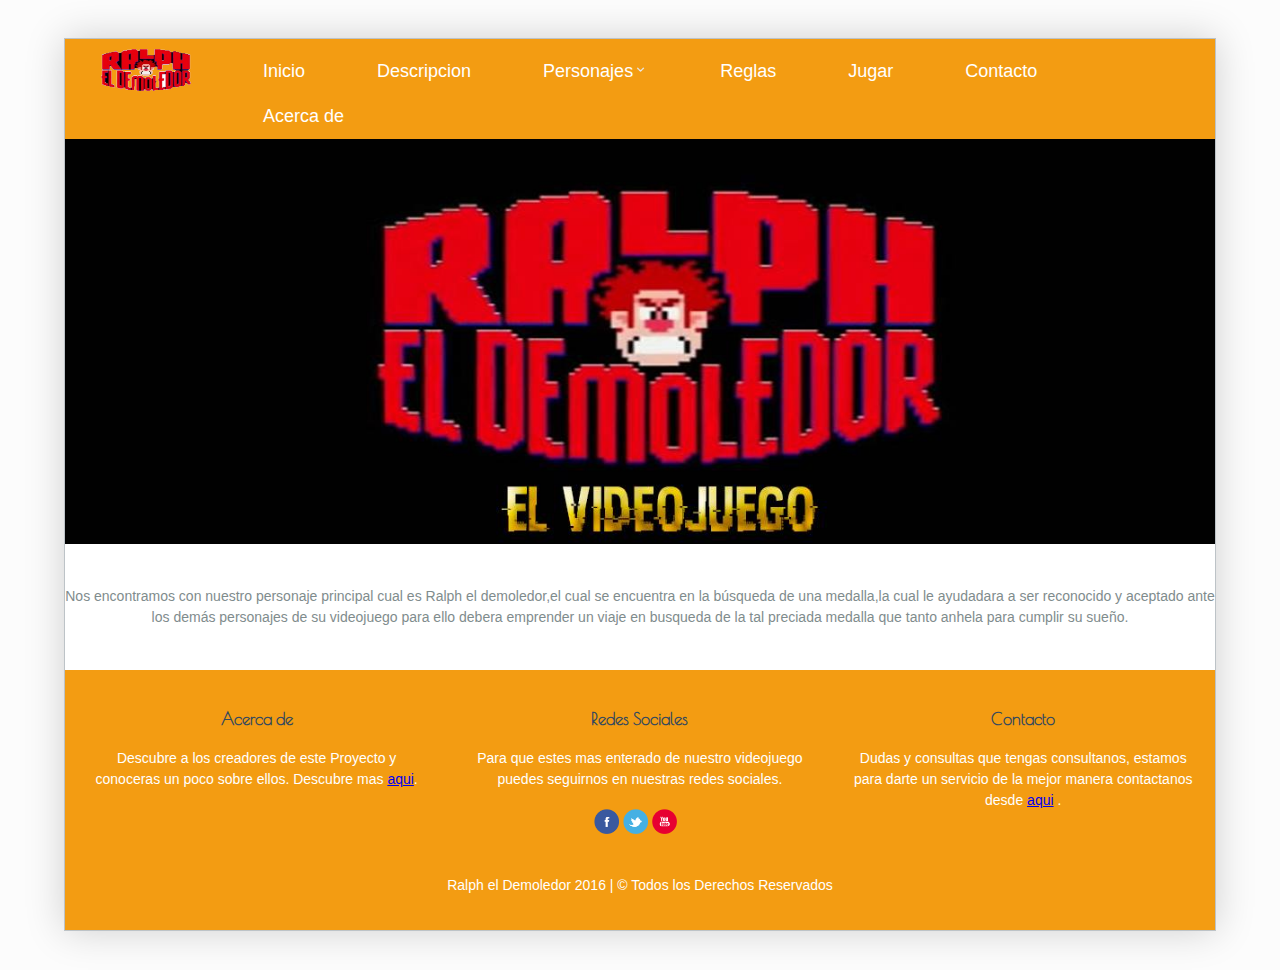
<file: index.html>
<!DOCTYPE html>
<html lang="en">
<head>
	<meta charset="UTF-8">
	<title>Proyecto</title>
  <!--Mandamos a llamar a la hora de estilo css que contendra los diseños para nuestra pagina-->
	<link rel="stylesheet" href="css/estilo1.css">
</head>
<body>
	<div id="contenedor">

		<header>
    <!--Aqui declaramos las opciones que va a contener nuestra pagina mediante un menu-->
      <nav>
        <ul>
        <li><a href="index.html"><img src="img/Ralph.png" title="logo" width="90px" height="42px" /></a></li>
          <li class="activo"><a href="index.html">Inicio</a></li>
          <li><a href="Descripcion.html">Descripcion</a></li>
          <!--mostramos un menu desplegable mostrando los personajes divididos en aliados y enemigos-->
          <li><a href="#">Personajes<img src="img/icon/expandmore.png" width="15"></a>
            <ul>
              <li><a href="aliados.html">Aliados</a></li>
              <li><a href="villanos.html">Enemigos</a></li>
            </ul>
          </li>
          <li><a href="reglas.html">Reglas</a></li>
          <li><a href="jugar.html">Jugar</a></li>
          <li><a href="contacto.html">Contacto</a></li>
          <li><a href="acercade.html">Acerca de</a></li>
          
        </ul>
      </nav>
  </header>
  <!--Aqui tendremos la estructura para el slider de 4 imagenes en nuestra pagina-->
  <div id="contenedor2">
  <section class="contenedor-slider">
      <figure>
        <img src="img/slider/demoledor1.jpg" class="imguno" >
        <img src="img/slider/demoledor2.jpg" class="imguno" >
        <img src="img/slider/demoledor3.jpg" class="imguno" >
        <img src="img/slider/demoledor4.jpg" class="imguno" >
      </figure>
  </section>
  </div>

  
  <!--En este contenedor tendremos una breve descripcion de nustro juego-->
  <section class="contenedorcitos">
    <!--la funcion "br" sirve para colocar un salto de linea en nuestro proyecto-->
    <br>
    <br>
  <div class="contenedorcitos">
      <p>Nos encontramos con nuestro  personaje principal cual es  Ralph el demoledor,el cual  se encuentra en la búsqueda de una medalla,la cual le ayudadara a ser reconocido y aceptado ante los demás personajes de su videojuego para ello debera emprender un viaje en busqueda de la tal preciada medalla que tanto anhela para cumplir su sueño.</p><br><br>

      <p></p>
    </div>
  </section>
<!--Indicamos el cierre del cuerpo de nuestra estructura-->
</body>
<!--indicamos el footer de nuestra pagina (informacion de nuestras redes sociales, formas de contacto, y los creadores de este proyecto-->
<footer>
    <section id="sec-pie">
      <!--Colocamos el primer acticulo de la pagina que contentra un link para intregar a la pagina: Acerda de-->
      <article class="contenido-pie">
        <h3>Acerca de</h3>
        <p>Descubre a los creadores de este Proyecto y conoceras un poco sobre ellos. Descubre mas <a href="acercade.html">aqui</a>.</p>
      </article>
      <!--Colocaremos uns egundo articulo mostrando nuestras redes sociales-->
      <article class="contenido-pie">
        <h3>Redes Sociales</h3>
        <p>Para que estes mas enterado de nuestro videojuego puedes seguirnos en nuestras redes sociales.</p>
        <div class="images">
          <img src="img/social/facebook.png" title="Facebook" alt="Facebook" class="social-img">
          <img src="img/social/twitter.png" title="Twitter" alt="Twitter"class="social-img">
          <img src="img/social/you_tube.png" title="Youtube" alt="Youtube" class="social-img">
        </div>  
      </article>
      <!--Colocaremos un ultimo articulo mostrando nuestro enlace a la pagina "contactos" donde se podran comunicar con nosotros-->
      <article class="contenido-pie">
        <h3>Contacto</h3>
        <p>Dudas y consultas que tengas consultanos, estamos para darte un servicio de la mejor manera contactanos desde <a href="contacto.html">aqui</a> .</p>
      </article>
    </section>
    <p>Ralph el Demoledor 2016 | © Todos los Derechos Reservados</p>
  </footer>
  </div>
</html>
</file>
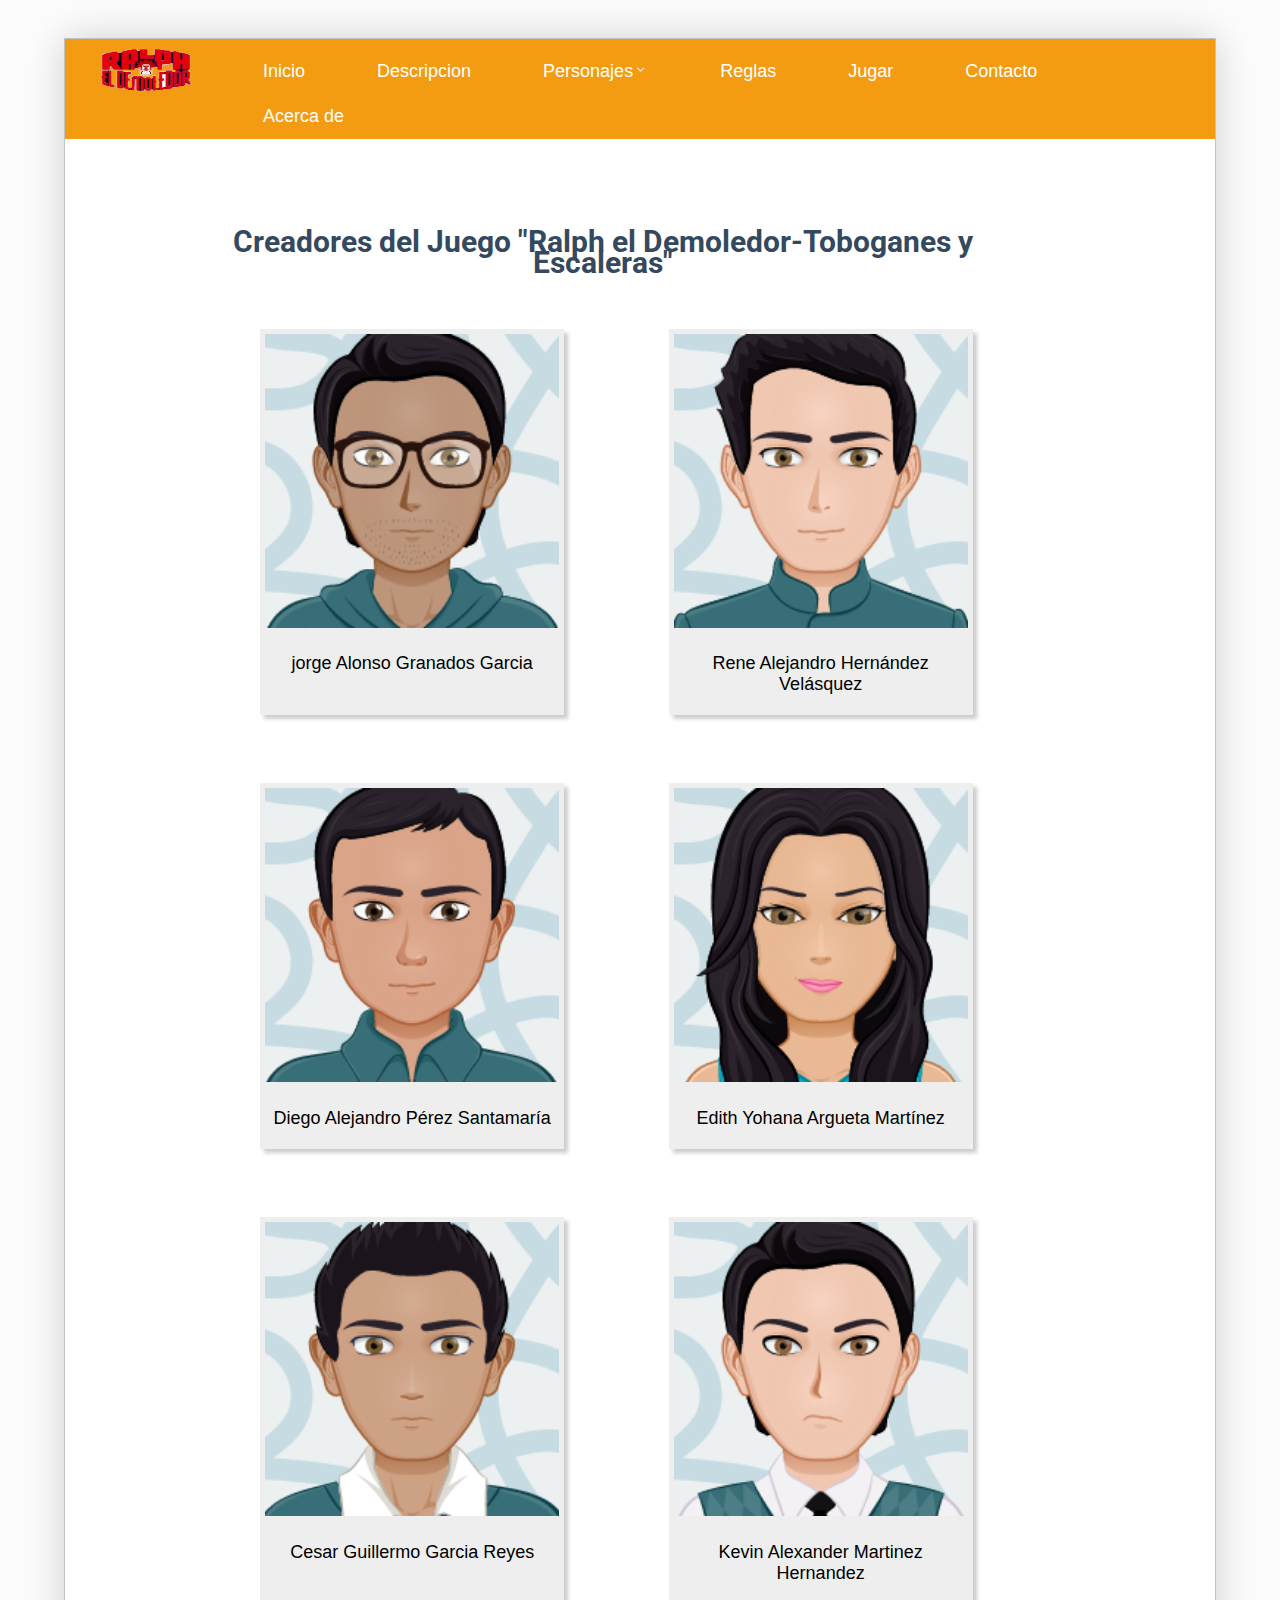
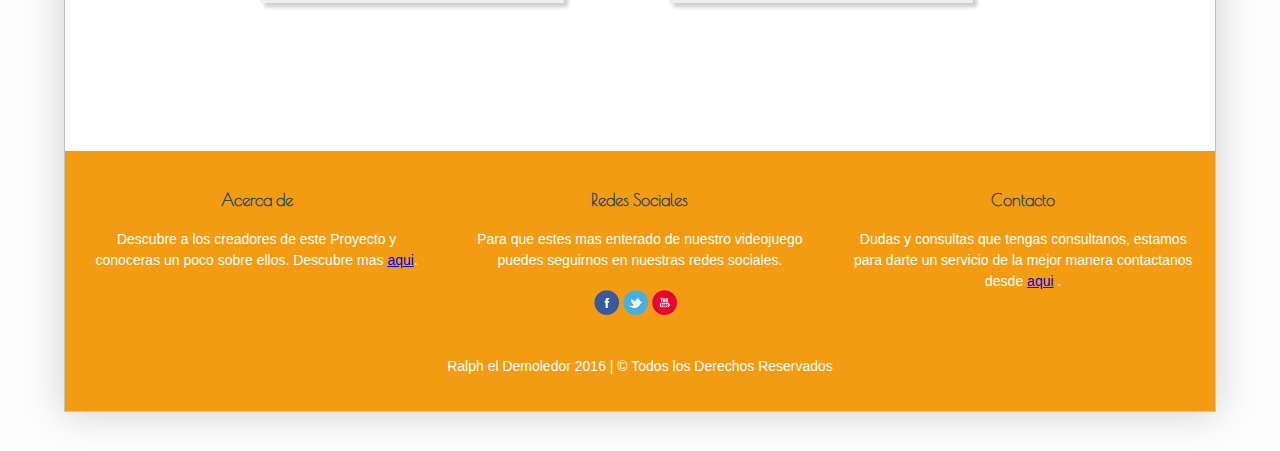
<file: acercade.html>
<!DOCTYPE html>
<html lang="en">
<head>
	<meta charset="UTF-8">
	<title>Proyecto</title>
	<link rel="stylesheet" href="css/estilo1.css">
  <link rel="stylesheet" href="css/Estilos.css">
</head>
<body>
	<div id="contenedor">

		<header>
    
      <nav>
        <ul>
        <li><a href="index.html"><img src="img/Ralph.png" title="logo" width="90px" height="42px" /></a></li>
          <li class="activo"><a href="index.html">Inicio</a></li>
          <li><a href="Descripcion.html">Descripcion</a></li>
          <li><a href="#">Personajes<img src="img/icon/expandmore.png" width="15"></a>
            <ul>
              <li><a href="aliados.html">Aliados</a></li>
              <li><a href="villanos.html">Enemigos</a></li>
            </ul>
          </li>
          <li><a href="reglas.html">Reglas</a></li>
          <li><a href="jugar.html">Jugar</a></li>
          <li><a href="contacto.html">Contacto</a></li>
          <li><a href="acercade.html">Acerca de</a></li>
        </ul>
      </nav>
  </header>

  <!--Esta seccion mostraremos la informacion de los creadores de las pagina y el juego Ralph-->
  <section id="informacion">
  <h1>Creadores del Juego "Ralph el Demoledor-Toboganes y Escaleras"</h1>

      <section class="galeria">
          <div id="gale">
            <img src="img/jorge.png" alt="Sketchup" title="Sketchup"></a>
            <p>jorge Alonso Granados Garcia</p>
          </div>
          <div id="gale">
            <img src="img/alejandro.png" alt="Sketchup" title="Sketchup"></a>
            <p>Rene Alejandro Hernández Velásquez</p>
          </div>
      </section>

      <section class="galeria">
          <<div id="gale">
            <img src="img/santa.png" alt="Sketchup" title="Sketchup"></a>
            <p>Diego Alejandro Pérez Santamaría</p>
          </div>
          <div id="gale">
            <img src="img/edith.png" alt="Sketchup" title="Sketchup"></a>
            <p>Edith Yohana Argueta Martínez</p>
          </div>
      </section>

      <section class="galeria">
          <<div id="gale">
            <img src="img/cesar.png" alt="Sketchup" title="Sketchup"></a>
            <p>Cesar Guillermo Garcia Reyes</p>
          </div>
          <div id="gale">
            <img src="img/coxi.png" alt="Sketchup" title="Sketchup"></a>
            <p>Kevin Alexander Martinez Hernandez</p>
          </div>
      </section>
  </section>

  </section>

  

</body>

<footer>
    <section id="sec-pie">
      <article class="contenido-pie">
        <h3>Acerca de</h3>
        <p>Descubre a los creadores de este Proyecto y conoceras un poco sobre ellos. Descubre mas <a href="acercade.html">aqui</a>.</p>
      </article>
      
      <article class="contenido-pie">
        <h3>Redes Sociales</h3>
        <p>Para que estes mas enterado de nuestro videojuego puedes seguirnos en nuestras redes sociales.</p>
        <div class="images">
          <img src="img/social/facebook.png" title="Facebook" alt="Facebook" class="social-img">
          <img src="img/social/twitter.png" title="Twitter" alt="Twitter"class="social-img">
          <img src="img/social/you_tube.png" title="Youtube" alt="Youtube" class="social-img">
        </div>  
      </article>

      <article class="contenido-pie">
        <h3>Contacto</h3>
        <p>Dudas y consultas que tengas consultanos, estamos para darte un servicio de la mejor manera contactanos desde <a href="contacto.html">aqui</a> .</p>
      </article>
    </section>
    <p>Ralph el Demoledor 2016 | © Todos los Derechos Reservados</p>
  </footer>
  </div>
</html>
</file>
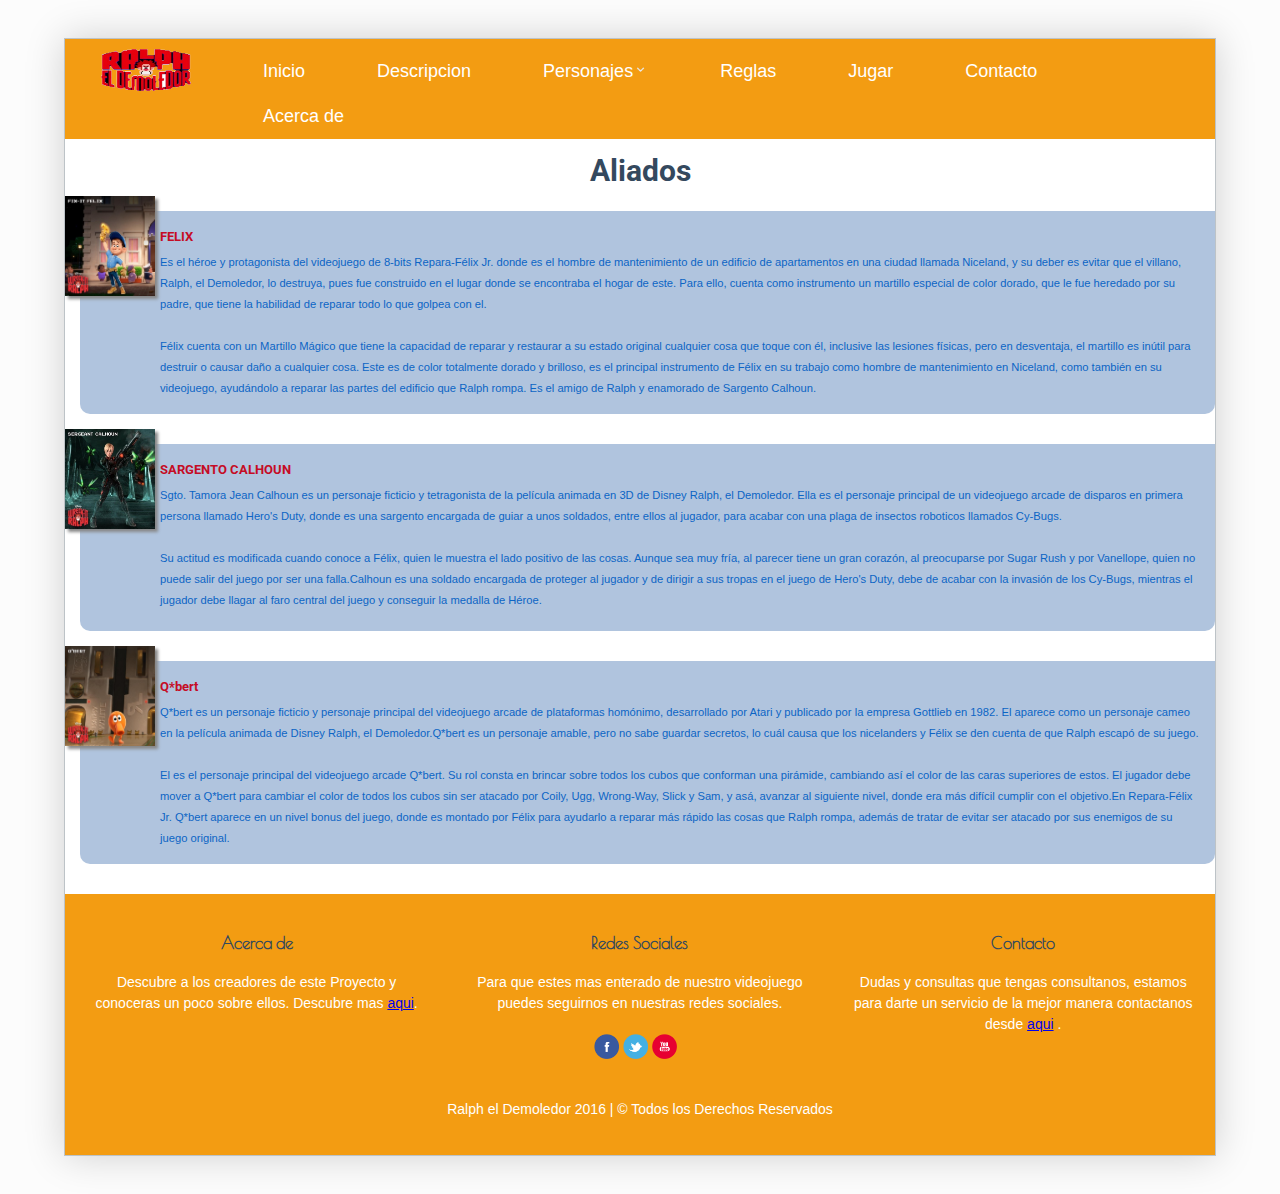
<file: aliados.html>
<!DOCTYPE html>
<html lang="en">
<head>
  <meta charset="UTF-8">
  <title>Proyecto</title>
  <link rel="stylesheet" href="css/estilo1.css">
   <link href="css/main.css" rel="stylesheet" type="text/css">
   
</head>
<body>
  <div id="contenedor">

    <header>
    
      <nav>
        <ul>
        <li><a href="index.html"><img src="img/Ralph.png" title="logo" width="90px" height="42px" /></a></li>
          <li class="activo"><a href="index.html">Inicio</a></li>
          <li><a href="Descripcion.html">Descripcion</a></li>
          <li><a href="#">Personajes<img src="img/icon/expandmore.png" width="15"></a>
            <ul>
              <li><a href="aliados.html">Aliados</a></li>
              <li><a href="villanos.html">Enemigos</a></li>
            </ul>
          </li>
          <li><a href="reglas.html">Reglas</a></li>
          <li><a href="jugar.html">Jugar</a></li>
          <li><a href="contacto.html">Contacto</a></li>
          <li><a href="acercade.html">Acerca de</a></li>
        </ul>
      </nav>
  </header> 

  <header>
    <br>
     <h1 id="title">Aliados </h1>
    </header>
    <!--En estas cajas representaremos a todos los aliados de ralph que le ayudaran a llegar hasta el final-->
    <section id="caja">
       <div class="campeon"> 
        <img src="img/FELIX.jpg" width="90" height="100">
            <h1>FELIX</h1>
            <p>Es el héroe y protagonista del videojuego de 8-bits Repara-Félix Jr. donde es el hombre de mantenimiento de un edificio de apartamentos en una ciudad llamada Niceland, y su deber es evitar que el villano, Ralph, el Demoledor, lo destruya, pues fue construido en el lugar donde se encontraba el hogar de este. Para ello, cuenta como instrumento un martillo especial de color dorado, que le fue heredado por su padre, que tiene la habilidad de reparar todo lo que golpea con el.<br> <br> Félix cuenta con un Martillo Mágico que tiene la capacidad de reparar y restaurar a su estado original cualquier cosa que toque con él, inclusive las lesiones físicas, pero en desventaja, el martillo es inútil para destruir o causar daño a cualquier cosa. Este es de color totalmente dorado y brilloso, es el principal instrumento de Félix en su trabajo como hombre de mantenimiento en Niceland, como también en su videojuego, ayudándolo a reparar las partes del edificio que Ralph rompa. Es el amigo de Ralph y enamorado de Sargento Calhoun.</p>
        </div>
        <div class="campeon"> 
        <img src="img/SARGENTO CALHOUN.jpg"  width="90" height="100">
            <h1>SARGENTO CALHOUN</h1>
            <p><p>Sgto. Tamora Jean Calhoun es un personaje ficticio y tetragonista de la película animada en 3D de Disney Ralph, el Demoledor. Ella es el personaje principal de un videojuego arcade de disparos en primera persona llamado Hero's Duty, donde es una sargento encargada de guiar a unos soldados, entre ellos al jugador, para acabar con una plaga de insectos roboticos llamados Cy-Bugs.<br> <br> Su actitud es modificada cuando conoce a Félix, quien le muestra el lado positivo de las cosas. Aunque sea muy fría, al parecer tiene un gran corazón, al preocuparse por Sugar Rush y por Vanellope, quien no puede salir del juego por ser una falla.Calhoun es una soldado encargada de proteger al jugador y de dirigir a sus tropas en el juego de Hero's Duty, debe de acabar con la invasión de los Cy-Bugs, mientras el jugador debe llagar al faro central del juego y conseguir la medalla de Héroe.</p></p>
        </div>
        <div class="campeon"> 
        <img src="img/BERT.jpg"  width="90" height="100">
            <h1>Q*bert</h1>
            <p><p>Q*bert es un personaje ficticio y personaje principal del videojuego arcade de plataformas homónimo, desarrollado por Atari y publicado por la empresa Gottlieb en 1982. El aparece como un personaje cameo en la película animada de Disney Ralph, el Demoledor.Q*bert es un personaje amable, pero no sabe guardar secretos, lo cuál causa que los nicelanders y Félix se den cuenta de que Ralph escapó de su juego. <br><br>El es el personaje principal del videojuego arcade Q*bert. Su rol consta en brincar sobre todos los cubos que conforman una pirámide, cambiando así el color de las caras superiores de estos. El jugador debe mover a Q*bert para cambiar el color de todos los cubos sin ser atacado por Coily, Ugg, Wrong-Way, Slick y Sam, y asá, avanzar al siguiente nivel, donde era más difícil cumplir con el objetivo.En Repara-Félix Jr. Q*bert aparece en un nivel bonus del juego, donde es montado por Félix para ayudarlo a reparar más rápido las cosas que Ralph rompa, además de tratar de evitar ser atacado por sus enemigos de su juego original.

                  </div>
       
        </div>
        
        </section> 
  </p>
  <section>
  
  </section>

</body>

<footer>
    <section id="sec-pie">
      <article class="contenido-pie">
        <h3>Acerca de</h3>
        <p>Descubre a los creadores de este Proyecto y conoceras un poco sobre ellos. Descubre mas <a href="acercade.html">aqui</a>.</p>
      </article>
      
      <article class="contenido-pie">
        <h3>Redes Sociales</h3>
        <p>Para que estes mas enterado de nuestro videojuego puedes seguirnos en nuestras redes sociales.</p>
        <div class="images">
          <img src="img/social/facebook.png" title="Facebook" alt="Facebook" class="social-img">
          <img src="img/social/twitter.png" title="Twitter" alt="Twitter"class="social-img">
          <img src="img/social/you_tube.png" title="Youtube" alt="Youtube" class="social-img">
        </div>  
      </article>

      <article class="contenido-pie">
        <h3>Contacto</h3>
        <p>Dudas y consultas que tengas consultanos, estamos para darte un servicio de la mejor manera contactanos desde <a href="contacto.html">aqui</a> .</p>
      </article>
    </section>
    <p>Ralph el Demoledor 2016 | © Todos los Derechos Reservados</p>
  </footer>
  </div>
</html>
</file>
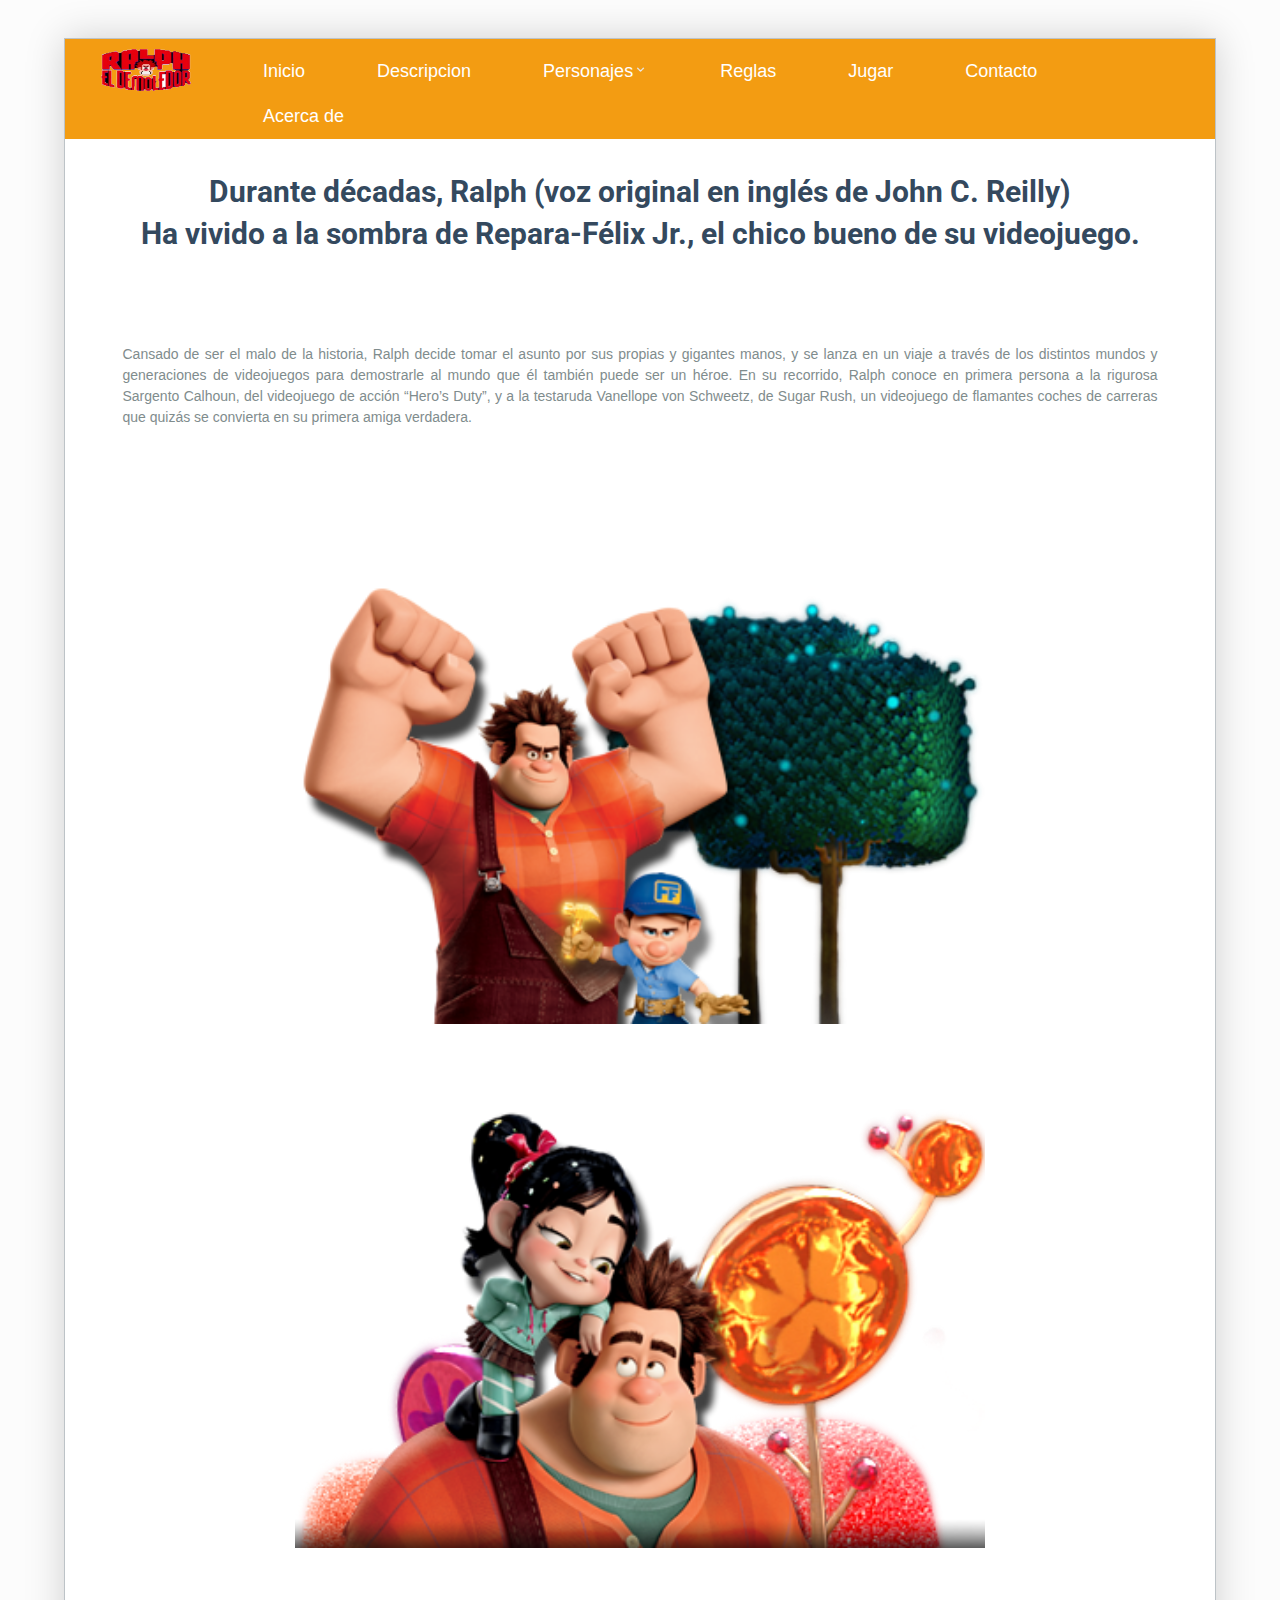
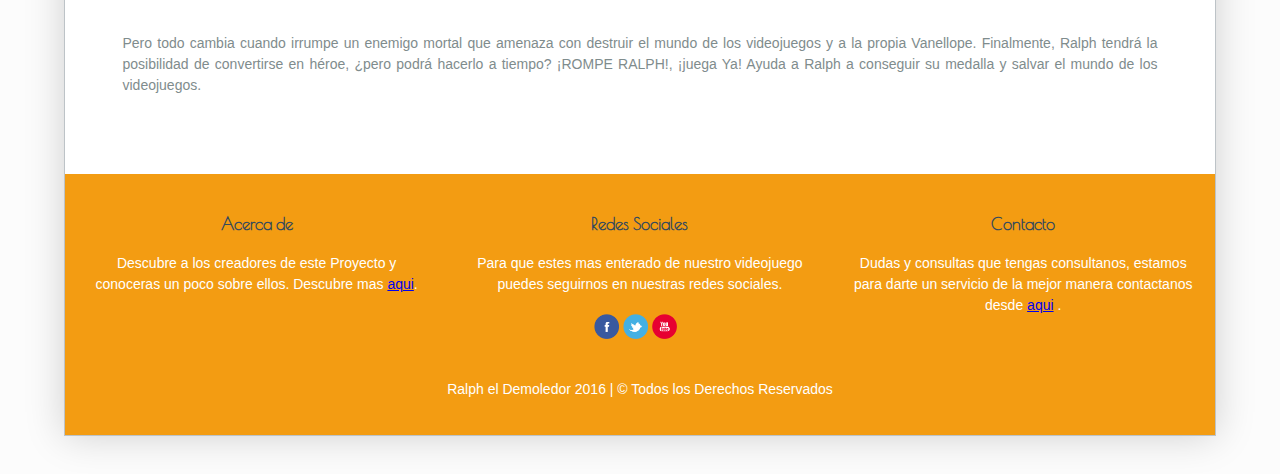
<file: Descripcion.html>
<!DOCTYPE html>
<html lang="en">
<head>
  <meta charset="UTF-8">
  <title>Proyecto</title>
  <link rel="stylesheet" href="css/estilo1.css">
  <link rel="stylesheet" href="css/estilo2.css">
</head>
<body>
  <div id="contenedor">

    <header>
    
      <nav>
        <ul>
        <li><a href="index.html"><img src="img/Ralph.png" title="logo" width="90px" height="42px" /></a></li>
          <li class="activo"><a href="index.html">Inicio</a></li>
          <li><a href="Descripcion.html">Descripcion </a></li>
                 

          <li><a href="#">Personajes<img src="img/icon/expandmore.png" width="15"></a>
            <ul>
              <li><a href="aliados.html">Aliados</a></li>
              <li><a href="villanos.html">Enemigos</a></li>
            </ul>
          </li>
          <li><a href="reglas.html">Reglas</a></li>
          <li><a href="jugar.html">Jugar</a></li>
          <li><a href="contacto.html">Contacto</a></li>
          <li><a href="acercade.html">Acerca de</a></li>
          
        </ul>
      </nav>
  </header> 

      <section id="descripcion">
      <!--En esta parte mostraremos la descripcion de nuestro proyecto con ilustraciones de sus personajes principales-->
      <div id="imagen">
      <img="img/ralph1.png">
      </div>
      <div id="texto">
          <br><br><h1>Durante décadas, Ralph (voz original en inglés de John C. Reilly) </h1><br>
          <h1>Ha vivido a la sombra de Repara-Félix Jr., el chico bueno de su videojuego.</h1></br>

     <br><p>Cansado de ser el malo de la historia, Ralph decide tomar el asunto por sus propias y gigantes manos, y se lanza en un viaje a través de los distintos mundos y generaciones de videojuegos para demostrarle al mundo que él también puede ser un héroe. En su recorrido, Ralph conoce en primera persona a la rigurosa Sargento Calhoun, del videojuego de acción “Hero’s Duty”, y a la testaruda Vanellope von Schweetz, de Sugar Rush, un videojuego de flamantes coches de carreras que quizás se convierta en su primera amiga verdadera.</p></br>

            <br><img src="img/ralph1.png"></br> 
            <br><img src="img/ralph2.png"></br>  
            <br><p>Pero todo cambia cuando irrumpe un enemigo mortal que amenaza con destruir el mundo de los videojuegos y a la propia Vanellope. Finalmente, Ralph tendrá la posibilidad de convertirse en héroe, ¿pero podrá hacerlo a tiempo? ¡ROMPE RALPH!, ¡juega Ya! Ayuda a Ralph a conseguir su medalla y salvar el mundo de los videojuegos.</p></br>
            
      </div>
      </section>


       

  <section>
  
  </section>

</body>

<footer>
    <section id="sec-pie">
      <article class="contenido-pie">
        <h3>Acerca de</h3>
        <p>Descubre a los creadores de este Proyecto y conoceras un poco sobre ellos. Descubre mas <a href="acercade.html">aqui</a>.</p>
      </article>
      
      <article class="contenido-pie">
        <h3>Redes Sociales</h3>
        <p>Para que estes mas enterado de nuestro videojuego puedes seguirnos en nuestras redes sociales.</p>
        <div class="images">
          <img src="img/social/facebook.png" title="Facebook" alt="Facebook" class="social-img">
          <img src="img/social/twitter.png" title="Twitter" alt="Twitter"class="social-img">
          <img src="img/social/you_tube.png" title="Youtube" alt="Youtube" class="social-img">
        </div>  
      </article>

      <article class="contenido-pie">
        <h3>Contacto</h3>
        <p>Dudas y consultas que tengas consultanos, estamos para darte un servicio de la mejor manera contactanos desde <a href="contacto.html">aqui</a> .</p>
      </article>
    </section>
    <p>Ralph el Demoledor 2016 | © Todos los Derechos Reservados</p>
  </footer>
  </div>
</html>
</file>
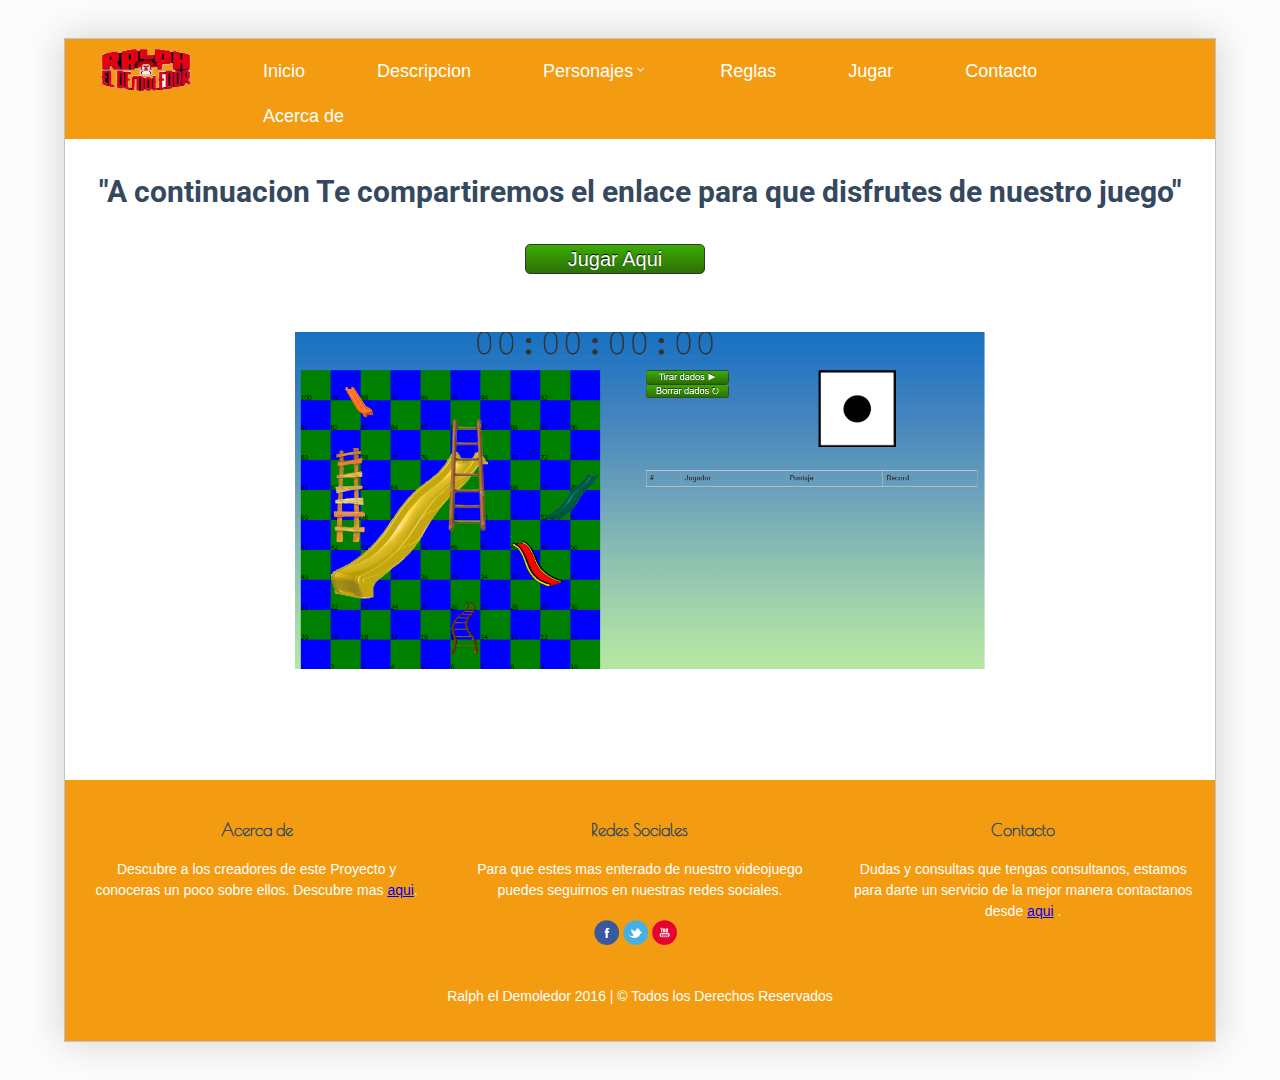
<file: jugar.html>
<!DOCTYPE html>
<html lang="en">
<head>
	<meta charset="UTF-8">
	<title>Proyecto</title>
	<link rel="stylesheet" href="css/estilo1.css">
  <link rel="stylesheet" href="css/Estilos.css">
</head>
<body>
	<div id="contenedor">

		<header>
    <!--Mostraremos nuestro menu de la pagina-->
      <nav>
        <ul>
        <li><a href="index.html"><img src="img/Ralph.png" title="logo" width="90px" height="42px" /></a></li>
          <li class="activo"><a href="index.html">Inicio</a></li>
          <li><a href="Descripcion.html">Descripcion</a></li>
          <li><a href="#">Personajes<img src="img/icon/expandmore.png" width="15"></a>
            <ul>
              <li><a href="aliados.html">Aliados</a></li>
              <li><a href="villanos.html">Enemigos</a></li>
            </ul>
          </li>
          <li><a href="reglas.html">Reglas</a></li>
          <li><a href="jugar.html">Jugar</a></li>
          <li><a href="contacto.html">Contacto</a></li>
          <li><a href="acercade.html">Acerca de</a></li>
          
        </ul>
      </nav>
  </header>

  
  

  <section class="contenedorcitos">
    <br>
    <br>
    <!--Mostraremos la presentacion del juego-->
  <div class="contenedorcitos">
      <p><h1>"A continuacion Te compartiremos el enlace para que disfrutes de nuestro juego"</h1></p><br><br>
    </div>
    <!--Este div contendra la imagen que representa el juego a desarrollar-->
    <div class="contenedorcitos">
      <a href="juego.html" target="_blank"><button class="boton">Jugar Aqui</button></a>
      <img src="img/tabla1.png" alt=""><br><br><br><br><br><br>
    </div>
    
  </section>

</body>

<footer>
    <section id="sec-pie">
      <article class="contenido-pie">
        <h3>Acerca de</h3>
        <p>Descubre a los creadores de este Proyecto y conoceras un poco sobre ellos. Descubre mas <a href="acercade.html">aqui</a>.</p>
      </article>
      
      <article class="contenido-pie">
        <h3>Redes Sociales</h3>
        <p>Para que estes mas enterado de nuestro videojuego puedes seguirnos en nuestras redes sociales.</p>
        <div class="images">
          <img src="img/social/facebook.png" title="Facebook" alt="Facebook" class="social-img">
          <img src="img/social/twitter.png" title="Twitter" alt="Twitter"class="social-img">
          <img src="img/social/you_tube.png" title="Youtube" alt="Youtube" class="social-img">
        </div>  
      </article>

      <article class="contenido-pie">
        <h3>Contacto</h3>
        <p>Dudas y consultas que tengas consultanos, estamos para darte un servicio de la mejor manera contactanos desde <a href="contacto.html">aqui</a> .</p>
      </article>
    </section>
    <p>Ralph el Demoledor 2016 | © Todos los Derechos Reservados</p>
  </footer>
  </div>
</html>
</file>
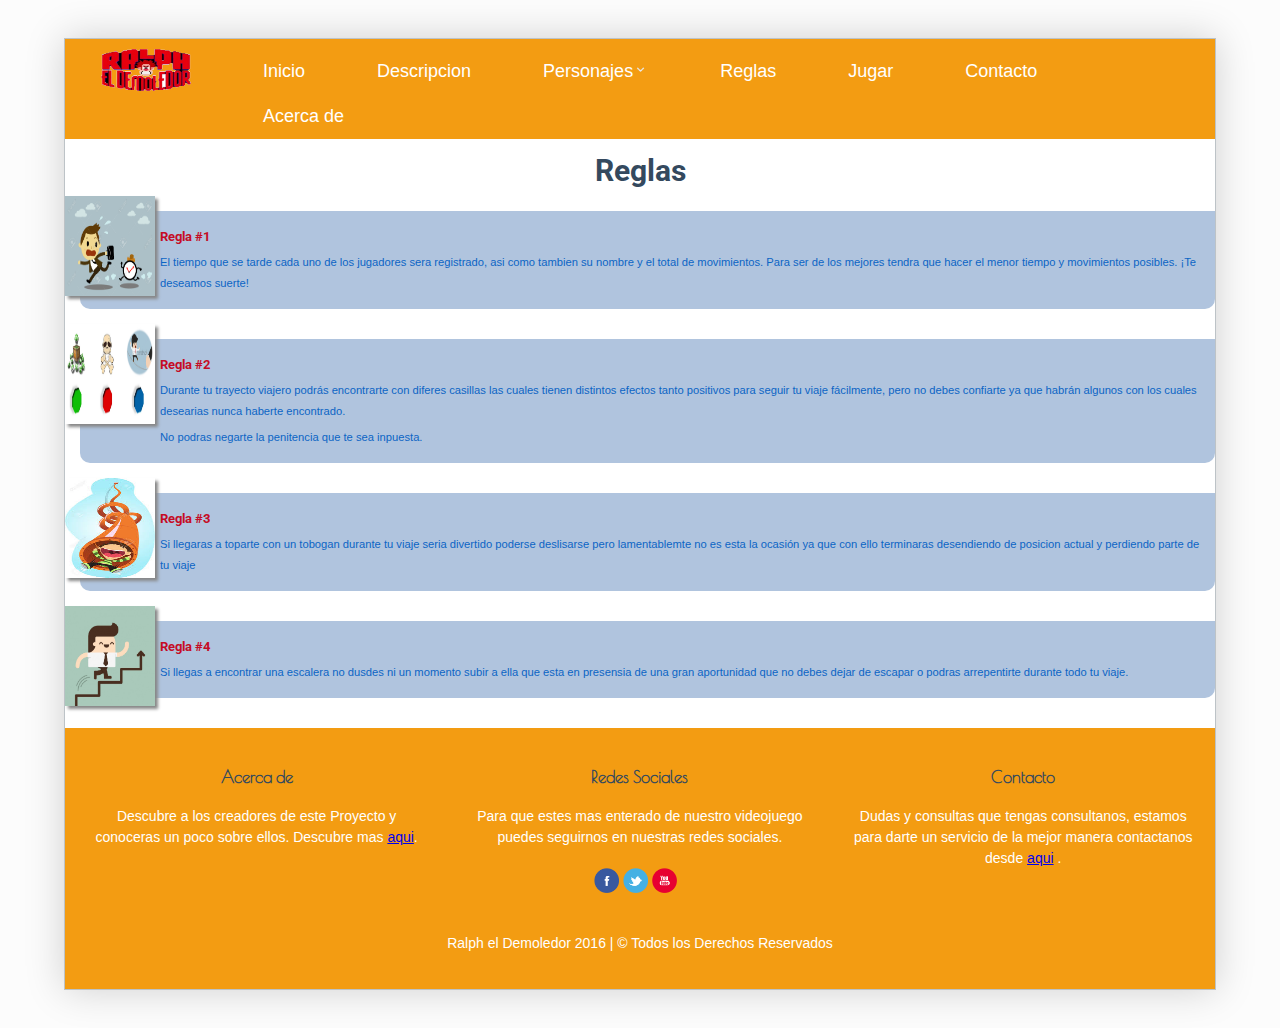
<file: reglas.html>
<!DOCTYPE html>
<html lang="en">
<head>
  <meta charset="UTF-8">
  <title>Proyecto</title>
  <link rel="stylesheet" href="css/estilo1.css">
   <link href="css/main.css" rel="stylesheet" type="text/css">
   
</head>
<body>
  <div id="contenedor">

    <header>
    
      <nav>
        <ul>
        <li><a href="index.html"><img src="img/Ralph.png" title="logo" width="90px" height="42px" id="img1"/></a></li>
          <li class="activo"><a href="index.html">Inicio</a></li>
          <li><a href="Descripcion.html">Descripcion</a></li>
          <li><a href="#">Personajes<img src="img/icon/expandmore.png" width="15"></a>
            <ul>
              <li><a href="aliados.html">Aliados</a></li>
              <li><a href="villanos.html">Enemigos</a></li>
            </ul>
          </li>
          <li><a href="reglas.html">Reglas</a></li>
          <li><a href="jugar.html">Jugar</a></li>
          <li><a href="contacto.html">Contacto</a></li>
          <li><a href="acercade.html">Acerca de</a></li>
        </ul>
      </nav>
  </header> 

  <header>
    <br>
     <h1 id="title">Reglas </h1>
    </header>
    <!--Estas cajas contendra las reglas del juego Ralph El Demoledor-->
    <section id="caja">
       <div class="campeon"> 
        <img src="img/reloj1.jpg" width="90" height="100">
            <h1>Regla #1</h1>
            <p>El tiempo que se tarde cada uno de los jugadores sera registrado, asi como tambien su nombre y el total de movimientos. Para ser de los mejores tendra que hacer el menor tiempo y movimientos posibles. ¡Te deseamos suerte!</p>
        </div>
        <div class="campeon"> 
        <img src="img/ts.jpg"  width="90" height="100">
            <h1>Regla #2</h1>
            <p>Durante tu trayecto viajero podrás encontrarte con diferes casillas las  cuales tienen distintos efectos tanto positivos para
              seguir tu viaje fácilmente, pero no debes confiarte ya que habrán algunos con los cuales desearias nunca haberte encontrado.</p>
           <p>No podras negarte la penitencia que te sea inpuesta.</p>
            
        </div>
        <div class="campeon"> 
        <img src="img/tobogan.jpg"  width="90" height="100">
            <h1>Regla #3</h1>
            <p>Si llegaras a toparte con un tobogan durante tu viaje seria divertido poderse deslisarse pero lamentablemte no es esta la ocasión ya que
               con ello terminaras desendiendo de posicion actual y perdiendo parte de tu viaje</p>

                  </div>

        <div class="campeon"> 
        <img src="img/escalera.jpg"  width="90" height="100">
            <h1>Regla #4</h1>
            <p>Si llegas a encontrar una escalera no dusdes ni un momento subir a ella que esta en presensia de una gran aportunidad que no debes dejar
              de escapar o podras arrepentirte durante todo tu viaje.

                  </div>
       
        </div>
        
        </section> 
  </p>
  <section>
  
  </section>

</body>

<footer>
    <section id="sec-pie">
      <article class="contenido-pie">
        <h3>Acerca de</h3>
        <p>Descubre a los creadores de este Proyecto y conoceras un poco sobre ellos. Descubre mas <a href="acercade.html">aqui</a>.</p>
      </article>
      
      <article class="contenido-pie">
        <h3>Redes Sociales</h3>
        <p>Para que estes mas enterado de nuestro videojuego puedes seguirnos en nuestras redes sociales.</p>
        <div class="images">
          <img src="img/social/facebook.png" title="Facebook" alt="Facebook" class="social-img">
          <img src="img/social/twitter.png" title="Twitter" alt="Twitter"class="social-img">
          <img src="img/social/you_tube.png" title="Youtube" alt="Youtube" class="social-img">
        </div>  
      </article>

      <article class="contenido-pie">
        <h3>Contacto</h3>
        <p>Dudas y consultas que tengas consultanos, estamos para darte un servicio de la mejor manera contactanos desde <a href="contacto.html">aqui</a> .</p>
      </article>
    </section>
    <p>Ralph el Demoledor 2016 | © Todos los Derechos Reservados</p>
  </footer>
  </div>
</html>
</file>
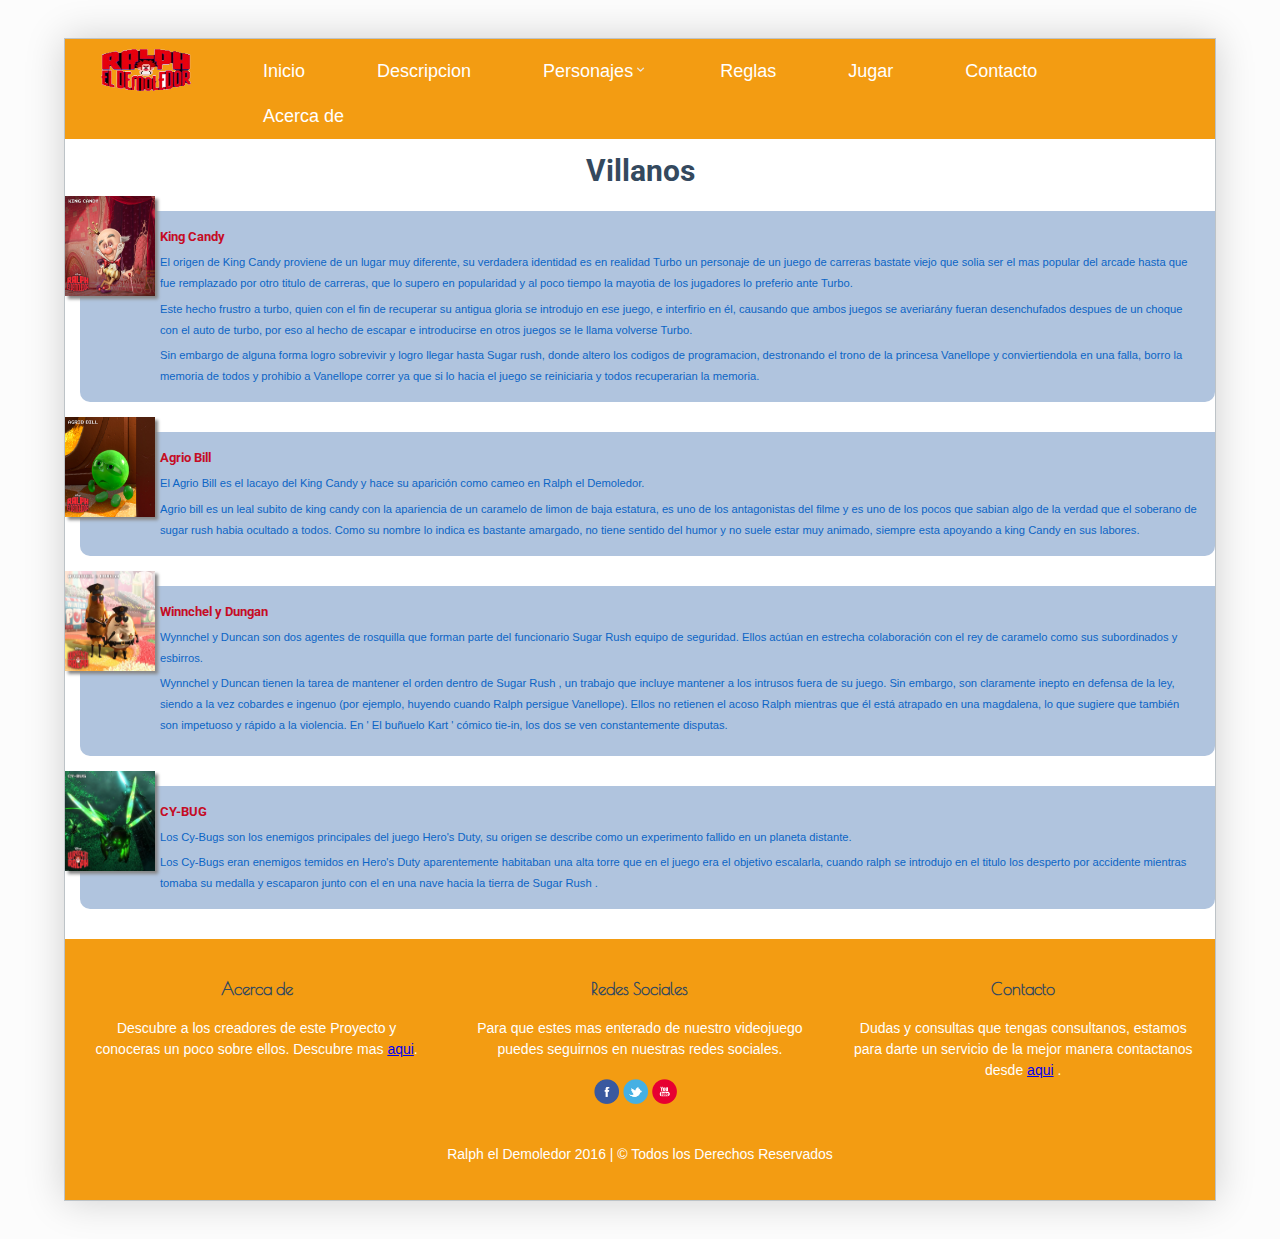
<file: villanos.html>
<!DOCTYPE html>
<html lang="en">
<head>
  <meta charset="UTF-8">
  <title>Proyecto</title>
  <link rel="stylesheet" href="css/estilo1.css">
  <link href="css/main.css" rel="stylesheet" type="text/css">
</head>
<body>
  <div id="contenedor">

    <header>
    
      <nav>
        <ul>
        <li><a href="index.html"><img src="img/Ralph.png" title="logo" width="90px" height="42px" /></a></li>
          <li class="activo"><a href="index.html">Inicio</a></li>
          <li><a href="Descripcion.html">Descripcion</a></li>
          <li><a href="#">Personajes<img src="img/icon/expandmore.png" width="15"></a>
            <ul>
              <li><a href="aliados.html">Aliados</a></li>
              <li><a href="villanos.html">Enemigos</a></li>
            </ul>
          </li>
          <li><a href="reglas.html">Reglas</a></li>
          <li><a href="jugar.html">Jugar</a></li>
          <li><a href="contacto.html">Contacto</a></li>
          <li><a href="acercade.html">Acerca de</a></li>
          
        </ul>
      </nav>
  </header> 
  <header>
    <br>
     <h1 id="title">Villanos </h1>
    </header>
    <!--Estas cajas contendran los villanos del juego representados por su descripcion e imagen-->
  <section id="caja">
       <div class="campeon"> 
        <img src="img/King_Candy.jpg" width="90" height="100">
            <h1>King Candy</h1>
            <p>El origen de King Candy proviene de un lugar muy diferente, su verdadera identidad es en realidad Turbo un personaje de un juego de
            carreras bastate viejo que solia ser el mas popular del arcade hasta que fue remplazado por otro titulo de carreras, que lo supero en 
            popularidad y al poco tiempo la mayotia de los jugadores lo preferio ante Turbo.</p>
           <p>Este hecho frustro a turbo, quien con el fin de recuperar su antigua gloria se introdujo en ese juego, e interfirio en él, causando que
           ambos juegos se averiarány fueran desenchufados despues de un choque con el auto de turbo, por eso al hecho de escapar e introducirse en otros
           juegos se le llama volverse Turbo.</p>
           <p>Sin embargo de alguna forma logro sobrevivir y logro llegar hasta Sugar rush, donde altero los codigos de programacion, destronando el 
           trono de la princesa Vanellope y conviertiendola en una falla, borro la memoria de todos y prohibio a Vanellope correr ya que si lo hacia el
           juego se reiniciaria y todos recuperarian la memoria.</p>
        </div>
        <div class="campeon"> 
        <img src="img/Sour_Bill_.jpg"  width="90" height="100">
            <h1>Agrio Bill</h1>
            <p>El Agrio Bill es el lacayo del King Candy y hace su aparición como cameo en Ralph el Demoledor.</p>
            <p>Agrio bill es un leal subito de king candy con la apariencia de un caramelo de limon  de baja estatura, es uno de los antagonistas del
            filme y es uno de los pocos que sabian algo de la verdad que el soberano de sugar rush habia ocultado a todos.
            Como su nombre lo indica es bastante amargado,  no tiene sentido del humor y no suele estar muy animado, siempre esta apoyando
            a king Candy en sus labores.</p>
            
        </div>
        <div class="campeon"> 
        <img src="img/wynnchel-duncan.jpg"  width="90" height="100">
            <h1>Winnchel y Dungan</h1>
            <p>Wynnchel y Duncan son dos agentes de rosquilla que forman parte del funcionario Sugar Rush  equipo de seguridad. Ellos actúan en
               estrecha colaboración con  el rey de caramelo  como sus subordinados y esbirros.</p>
             <p>Wynnchel y Duncan tienen la tarea de mantener el orden dentro de Sugar Rush , un trabajo que incluye mantener a los intrusos fuera
               de su juego. Sin embargo, son claramente inepto en defensa de la ley, siendo a la vez cobardes e ingenuo (por ejemplo, huyendo cuando
              Ralph persigue Vanellope). Ellos no retienen el acoso Ralph mientras que él está atrapado en una magdalena, lo que sugiere que también 
              son impetuoso y rápido a la violencia. En ' El buñuelo Kart ' cómico tie-in, los dos se ven constantemente disputas.</p>
             <p></p>

                  </div>
      <div class="campeon"> 
        <img src="img/cy-bug.jpg"  width="90" height="100">
            <h1>CY-BUG</h1>
            <p>Los Cy-Bugs son los enemigos principales del juego Hero's Duty, su origen se describe como un experimento fallido en un planeta distante.</p>
          <p>Los Cy-Bugs eran enemigos temidos en Hero's Duty aparentemente habitaban una alta torre que en el juego era el objetivo escalarla,
             cuando ralph se introdujo en el titulo los desperto por accidente mientras tomaba su medalla y escaparon junto con el en una nave hacia la
             tierra de Sugar Rush .</p>

                  </div>
       
        </div>
        
        </section> 

</body>

<footer>
    <section id="sec-pie">
      <article class="contenido-pie">
        <h3>Acerca de</h3>
        <p>Descubre a los creadores de este Proyecto y conoceras un poco sobre ellos. Descubre mas <a href="acercade.html">aqui</a>.</p>
        
      </article>
      
      <article class="contenido-pie">
        <h3>Redes Sociales</h3>
        <p>Para que estes mas enterado de nuestro videojuego puedes seguirnos en nuestras redes sociales.</p>
        <div class="images">
          <img src="img/social/facebook.png" title="Facebook" alt="Facebook" class="social-img">
          <img src="img/social/twitter.png" title="Twitter" alt="Twitter"class="social-img">
          <img src="img/social/you_tube.png" title="Youtube" alt="Youtube" class="social-img">
        </div>  
      </article>

      <article class="contenido-pie">
        <h3>Contacto</h3>
        <p>Dudas y consultas que tengas consultanos, estamos para darte un servicio de la mejor manera contactanos desde <a href="contacto.html">aqui</a> .</p>
      </article>
    </section>
    <p>Ralph el Demoledor 2016 | © Todos los Derechos Reservados</p>
  </footer>
  </div>
</html>
</file>
<file: css/estilo1.css>
/*indicamos los tipos de letras que importaremos desde googlefonts*/
@import url(https://fonts.googleapis.com/css?family=Raleway);
@import url(https://fonts.googleapis.com/css?family=Roboto:300);
@import url(https://fonts.googleapis.com/css?family=Poiret+One);

*{
	margin: 0;
	padding: 0;
}

html{
	/*Indicamos el color de fondo general para la pagina*/
	background: #fcfcfc;
}

body{
	/*Muestra margen para los 4 lados del cuerpo de la pagina: alto y bajo de 3% como derecho e 
	izquierdo de 5%, el color de su borde para que muestre resaltado al color de fondo*/
	margin-top: 3%;
	margin-bottom: 3%;
	margin-left: 5%;
	margin-right: 5%;
	border: 1px solid #bdc3c7;
	background: white;
	/*Indicamos el tipo de letra que contendra nuestra caja mostradas en todos los navegadores*/
	font-family: 'Raleway', sans-serif;

	-webkit-box-shadow: 0px 0px 37px 0px rgba(0,0,0,0.18);
	-moz-box-shadow: 0px 0px 37px 0px rgba(0,0,0,0.18);
	box-shadow: 0px 0px 37px 0px rgba(0,0,0,0.18);
}

h3{
	/*Diseños para todo texto H3 que contenta el proyecto*/
	color: #34495e;
	text-align: center;
	margin-top: 10%;
	font-family: 'Poiret One', cursive;
}
#Principal{
    position: relative;
    
}
#Banner{
    width:200%;
}
#Banner img{
    width: 50%;
    height: 650px;
}

.Content{
    width: 50%;
	height:100%;
    vertical-align: center;
    position: absolute;
    top: 0;
    right: 0;
    background: rgba(0,0,0,.3);
    padding-top: 0%;
    color: white;
    z-index: 1;
    
}
.titulo, .infor{
    position: absolute;
    color: black;
    left: 8%;
    display: inline-block;
    width: 40%;
}
.titulo{
    top: 35%;
    font-size: 35px;
    font-weight: bold;
}
.infor{
    top: 50%;
    font-size: 25px;
    font-weight: bold;
    line-height: 2;
}
.content p{
    text-align: left;
    font-size: 2%;
	padding-top: 0.5rem;
}

#contact_form{
    margin-left: 8%;
    margin-right: 7%;
}
/*---------------*/

/* === Remove input autofocus webkit === */ 
*:focus { 
    outline: none; 
}
/* === Form Typography === */ 
body {
    font: 14px/21px "Lucida Sans", "Lucida Grande", "Lucida Sans Unicode", sans-serif; 
} 
.contact_form h2, .contact_form label {
    font-family: Georgia, Times, "Times New Roman", serif; 
} 
.form_hint, .required_notification{ 
    font-size: 11px; 
} 
/* === List Styles === */ 
.contact_form ul{
    width: 95%; 
    list-style-type: none; 
    list-style-position: outside; 
    margin: 0px; padding: 0px; 
} 
.contact_form li{ 
    padding: 12px; 
    position: relative; 
} 
.contact_form li:first-child, .contact_form li:last-child { 
    border-bottom: 1px solid #777; 
} 
/* === Form Header === */ 
.contact_form h2 { 
    margin: 0; 
    display: inline; 
} 
.required_notification { 
    color: #d45252; 
    margin: 5px 0 0 0; 
    display: inline; 
    float: right; 
} 
/* === Form Elements === */ 
.contact_form label { 
    width: 150px; 
    margin-top: 3px; 
    display: inline-block; 
    float: left; padding: 3px; 
} 
.contact_form input { 
    height: 20px; 
    width: 220px; 
    padding: 12px 8px; 
} 
.contact_form textarea { 
    padding: 3px; 
    width: 50%; 
} 
.contact_form button { 
    margin-left: 156px; 
} 
/* form element visual styles */ 
.contact_form input, .contact_form textarea { 
    border: 1px solid #aaa; 
    box-shadow: 0px 0px 3px #ccc, 0 10px 15px #eee inset; 
    border-radius: 2px; 
    padding-right: 30px; 
    -moz-transition: padding .25s; 
    -webkit-transition: padding .25s; 
    -o-transition: padding .25s; 
    transition: padding .25s; 
} 
.contact_form input:focus, .contact_form textarea:focus { 
    background: #fff;
    border: 1px solid #555; 
    box-shadow: 0 0 3px #aaa; 
    padding-right: 70px; 
} 
/* === HTML5 validation styles === */ 
.contact_form input:required, .contact_form textarea:required {
    background: #fff url(images/red_asterisk.png) no-repeat 98% center; 
} 
.contact_form input:required:valid, .contact_form textarea:required:valid {
    background: #fff url(images/valid.png) no-repeat 98% center; 
    box-shadow: 0 0 5px #5cd053; border-color: #28921f; 
} 
.contact_form input:focus:invalid, .contact_form textarea:focus:invalid {
    background: #fff url(images/invalid.png) no-repeat 98% center; 
    box-shadow: 0 0 5px #d45252; border-color: #b03535; 
} 
/* === Form hints === */ 
.form_hint { 
    background: #d45252; 
    border-radius: 3px 3px 3px 3px; color:white; 
    margin-left: 8px; padding: 1px 6px; 
    z-index: 999;  
    position: absolute;  
    display: none; 
} 
.form_hint::before { 
    content: "\25C0"; 
    color: #d45252; 
    position: absolute; 
    top: 1px; left: -6px; 
} 
.contact_form input:focus + .form_hint { 
    display: inline; 
} 
.contact_form input:required:valid + .form_hint { 
    background: #28921f; 
} 
.contact_form input:required:valid + .form_hint::before { 
    color: #28921f; 
} 
/* === Button Style === */ 
button.submit { 
    background-color: #68b12f; 
    background: -webkit-gradient(linear, left top, left bottom, from(#68b12f), to(#50911e)); 
    background: -webkit-linear-gradient(top, #68b12f, #50911e); 
    background: -moz-linear-gradient(top, #68b12f, #50911e); 
    background: -ms-linear-gradient(top, #68b12f, #50911e); 
    background: -o-linear-gradient(top, #68b12f, #50911e); 
    background: linear-gradient(top, #68b12f, #50911e); 
    border: 1px solid #509111; 
    border-bottom: 1px solid #5b992b; 
    border-radius: 3px; 
    -webkit-border-radius: 3px; 
    -moz-border-radius: 3px; 
    -ms-border-radius: 3px; 
    -o-border-radius: 3px; 
    box-shadow: inset 0 1px 0 0 #9fd574; 
    -webkit-box-shadow: 0 1px 0 0 #9fd574 inset; 
    -moz-box-shadow: 0 1px 0 0 #9fd574 inset; 
    -ms-box-shadow: 0 1px 0 0 #9fd574 inset; 
    -o-box-shadow: 0 1px 0 0 #9fd574 inset; 
    color: white; 
    font-weight: bold; 
    padding: 6px 20px; 
    text-align: center; 
    text-shadow: 0 -1px 0 #396715; 
} 
button.submit:hover { 
    opacity: 85%; 
    cursor: pointer; 
} button.submit:active { 
    border: 1px solid #20911e; 
    box-shadow: 0 0 10px 5px #356b0b inset; 
    -webkit-box-shadow: 0 0 10px 5px #356b0b inset; 
    -moz-box-shadow: 0 0 10px 5px #356b0b inset; 
    -ms-box-shadow: 0 0 10px 5px #356b0b inset; 
    -o-box-shadow: 0 0 10px 5px #356b0b inset; 
} 

#informacion{
	width: 90%;
	text-align: justify;
	padding: 8%;
	margin-left: 20px;

}

h1{
	text-align: center;
	color: #34495e;
	font-size: 30px;
	font-family: 'Roboto', sans-serif;
}

#informacion p{
	padding: 1%;
	color: black;
	font-size: 18px;
		
}




section .contenido2{
	height: auto;
	width: 27.33%;
	background: #ffffff;
	float: left;
	display: inline-block;
	text-align: center;
	text-align: justify;
	background-color: #ffffff;
	color: black; 
	margin-left: 50px;
}

.contenido2 img{
	margin-right: 20%;
	margin-left: 20%;
	margin-top: 10%;
	width: 60%;
	height: auto;
}

section .contenido2 p{
	padding: 5%;
	text-align: justify;
	color: black;

}

.contenido2 p:hover{
	color: #f39c12;
}

section .contenido{
	height: auto;
	width: 33.33%;
	background: #ffffff;
	float: left;
	display: inline-block;
	text-align: center;
	text-align: justify;
	background-color: #ffffff;
	color: black; 
	margin-left: 120px;
}

.contenido img{
	margin-right: 20%;
	margin-left: 20%;
	margin-top: 10%;
	width: 60%;
	height: auto;
}

section .contenido p{
	padding: 5%;
	text-align: justify;
	color:#7f8c8d;

}

.contenedorcitos{
	height: auto;
	width: 100%;
	float: left;
	display: block;
	text-align: center;
	text-align: justify;
	color: black;
	background-color: white; 
	margin-left: 0px;
	margin-top: 0px;
}

.contenedorcitos p{
	text-align: center;
    color: #7f8c8d;
}

.contenedores{
	height: auto;
	width: 65%;
	float: left;
	display: block;
	text-align: center;
	text-align: justify;
	color: black; 
	margin-left: 192px;
	margin-top: 20px;
}

.contenedores p{
	text-align: center;
    color: black;
}

.contenedores p:hover{
	color: #f39c12;
}

.contenido p{
	text-align: center;
    color: black;
}

.contenido p:hover{
	color: #f39c12;
}

.transform-box{
	-webkit-box-shadow: 0px 5px 20px -1px rgba(0,0,0,0.75);
	-moz-box-shadow: 0px 5px 20px -1px rgba(0,0,0,0.75);
	box-shadow: 0px 5px 20px -1px rgba(0,0,0,0.75);

	border: 5px solid white;
}

.transform-box:hover{
    -webkit-transform: scale(1.1);
    -moz-transform: scale(1.1);
    -o-transform: scale(1.1);
    -ms-transform: scale(1.1);
    transform: scale(1.1);
    transition: 0.7s;

    -webkit-box-shadow: 0px 5px 20px -1px rgba(0,0,0,0.75);
	-moz-box-shadow: 0px 5px 20px -1px rgba(0,0,0,0.75);
	box-shadow: 0px 5px 20px -1px rgba(0,0,0,0.75);
}

#principal{
	width: 50%;
	margin-left: 300px;
	padding: 15px;
	border-radius: 15px;
	height: auto;
	margin: 0px auto;
	margin-top: 57px;
	box-shadow:-10px 10px 15px #888888,10px 10px 15px #888888;
}

label{
	display: block;
	margin: .5em 0 0 0;
	margin-left: -20px;
	font-size: 17px;
	text-align: center;
}

input[type="submit"]{
	display: block;
	margin: 1em 0;
	margin-left: 270px;

}

input:focus{
	border: 0px solid navy;
}

legend{
	font-size: 20px;
	text-align: center;
}

input{
	margin-left: 190px;
	font-size: 17px;
}

textarea{
	margin-left: 190px;
}

/* ------- MENU ------ */

nav>ul>li>ul{
	display: none;

}

nav ul{
	list-style-type: none;
	
}

nav li{
	line-height: 2.5em;
}

nav a{
	color: white;
	display: block;
	padding: 0 2.0em;
	text-decoration: none;
}

nav a:hover{
	color: #bdc3c7;
	transition: 2s;
}

nav>ul{
	background-color: #f39c12;
	width: 100%;
	overflow: hidden;
	padding-top: 10px;
	font-size: 18px;
}

nav>ul>li{
	float: left;
}

nav>ul>li>ul{
	position: absolute;
	display: none;
}

nav>ul>li:hover ul{
	display: block;
}

nav>ul>li>ul>li{
	background-color: #f39c12;
    position: relative;
	z-index: 999;
}

/* ----- SLIDER ----- */ 

@keyframes slider {
0% { left: 0%; }
20% { left: 0%; }
25% { left: -100%; }
45% { left: -100%; }
50% { left: -200%; }
70% { left: -200%; }
75% { left: -300%; }
95% { left: -300%; }
}

section.contenedor-slider {
	z-index: -1;
	overflow: hidden;
}
section.contenedor-slider figure img {
	width: 20%; float: left;
}

section.contenedor-slider figure { 
  position: relative;
  width: 500%;
  margin: 0;
  left: 0;
  text-align: left;
  font-size: 0;
  animation: 30s slider infinite; 
}

#infor-derecha img{
	opacity: 0.5;
}

#contenedor2{
	background-color: blue;
	width: 100%;
	margin-left: 0%;
}

/* ----- FOOTER ---- */

section#sec-pie{
	width: 100%;
	overflow: hidden;
    background-color: #f39c12;
}

section .contenido-pie{
	height: auto;
	width: 33.33%;
	background: #f39c12;
	float: left;
	display: inline-block;
	text-align: center;
	text-align: justify;
	background-color: #f39c12;
	color: #666;  
}

.images{
	padding-left: 38%;
	width: 60%;
}

.images img{
	width: 25px;
}

section .contenido-pie p{
	padding: 5%;
	text-align: center;
	color: #ffffff;
}

footer{
	background: #f39c12;
}

footer p{
	text-align: center;
	color: #ffffff;
	padding: 3%;
}

/* ----- GALERIA DE IMAGENES ----- */

section.galeria { 
   padding: .5vw;
   font-size: 0;
   -ms-flex-wrap: wrap;
   -ms-flex-direction: column;
   -webkit-flex-flow: row wrap; 
   flex-flow: row wrap; 
   display: -webkit-box;
   display: flex;
   display: -ms-flexbox; /*IE 10*/
   margin: 5% ;
   margin-left: -2.5%;
}

section.galeria div { 
   -webkit-box-flex: auto;
   -ms-flex: auto;
   flex: auto; 
   width: 20%;
   margin: .5vw; 
}

div#gale img { 
   width: 100%; 
   height: auto; 
}

#gale{
    margin-left: 12%;
    border: 5px solid #eee;
    -webkit-box-shadow: 4px 4px 4px rgba(0,0,0,0.2);
    -moz-box-shadow: 4px 4px 4px rgba(0,0,0,0.2);
    box-shadow: 4px 4px 4px rgba(0,0,0,0.2);
    -webkit-transition: all 0.5s ease-out;
    -moz-transition: all 0.5s ease;
    -o-transition: all 0.5s ease;
    text-align: center;
    color: black;
    background: #eee;
}

#gale p{
	padding-top: 5%;
	padding-bottom: 5%;
}
 
#gale:hover {
	-webkit-transform: scale(1.1);
    -moz-transform: scale(1.1);
    -o-transform: scale(1.1);
 }

/* ESTILO PARA MOVILES */

@media (max-width: 480px) {
	nav>ul>li {
	width: 200px; height:30px;
	border-style:inherit;
	margin: 20px auto 0px;
	font-size: 15px;
	font-weight: bold;
	text-shadow: 1px 1px 0px #000;
    	padding: .3em 3.2em;
  
}

	#informacion p{
	padding: 1%;
	color: black;
	font-size: 11px;}
	
	  nav>ul{
	background-color: #f39c12;
	width: 100%;
	overflow: hidden;
	padding-top: 0px;
	display: inline-block;
    z-index: 998;	
}
	.contenido-pie p,h3{
		display: none;
	}
	.images{
	display: inline-block;
	width: 200%;
	text-align: center;
}
#Banner img{
   height: 500px;
}
	h1{
	text-align: center;
	font-size: 18px;
	font-family: 'Roboto', sans-serif;
}
	h2{
		font-size: 18px;
	}
	
	#texto, p{
		font-size: 13px;
	}
	 .infor, .titulo{
		display: none;
	}
	/* FROMULARIO*/
	label{
	margin-left: -20px;
	font-size: 13px;
	text-align: center;
	margin-top: 20%; 
}
	.contact_form label { 
    width: 10px; 
    margin-top: 0px; 
    display: inline-flex; 
    float: left 5px; 
} 
	input{
	margin-left: 1px;
	font-size: 13px;
}
	textarea{
	margin-left: 30px;
}
.contact_form input { 
    height: 10px; 
    width: 160px; 
    padding: 10px 0px; 
	margin-top: 40px;
} 
.contact_form textarea { 
    padding: 3px; 
    width: 100%; 
} 
.contact_form button { 
    margin-left: 50px;
	
} 
	.Content{
    width: 100%;
	height:100%;
    vertical-align: center;
    position: absolute;
    top: 0;
    right: 0px;
    background: rgba(0,0,0,.3);
    padding-top: 0%;
    color: white;
    z-index: 1;
    
}
	.campo p{
		font-size: 15px;
	}
	footer p{
		font-size: 12px;
	}
	
}
 /* ESTILO PARA TABLET */
@media screen and (min-width:481px) and (max-width:1200px) {     
	

	.images{
	display: inline-block;
	width: 200%;
	text-align: left;
}
	h1{
	text-align: center;
	font-size: 20px;
	font-family: 'Roboto', sans-serif;
}
		label{
	margin-left: -20px;
	font-size: 13px;
	text-align: center;
	margin-top: 20%; 
}
	.contact_form label { 
    width: 10px; 
    margin-top: 0px; 
    display: inline-flex; 
    float: left 5px; 
} 
	input{
	margin-left: 1px;
	font-size: 13px;
}
	textarea{
	margin-left: 30px;
}
.contact_form input { 
    height: 20px; 
    width: 200px; 
    padding: 10px 0px; 
	margin-top: 40px;
} 
.contact_form textarea { 
    padding: 3px; 
    width: 100%; 
} 
.contact_form button { 
    margin-left: 50px;
	
} 
	.Content{
    width: 100%;
	height:100%;
    vertical-align: center;
    position: absolute;
    top: 0;
    right: 0px;
    background: rgba(0,0,0,.3);
    padding-top: 0%;
    color: white;
    z-index: 1;
    
}
	 .infor, .titulo{
		display: none;
	}
	#Banner img{
   height: 600px;
}
/* ------- MENU ------ */
#img1{
	width: 50px;
	height: 30px;
}

nav>ul>li>ul{
	display: none;

}

nav ul{
	list-style-type: none;
	
}

nav li{
	line-height: 2.0em;
}

nav a{
	color: white;
	display: block;
	padding: 0 0.5em;
	text-decoration: none;
}

nav a:hover{
	color: #bdc3c7;
	transition: 2s;
}

nav>ul{
	background-color: #f39c12;
	width: 100%;
	overflow: hidden;
	padding-top: 10px;
	font-size: 18px;
}

nav>ul>li{
	float: left;
}

nav>ul>li>ul{
	position: absolute;
	display: none;
}

nav>ul>li:hover ul{
	display: block;
}

nav>ul>li>ul>li{
	background-color: #f39c12;
    position: relative;
	z-index: 999;
}
}
</file>
<file: css/Estilos.css>
*{
	/*La pagina en general se mostrar con un margen a ambos lados y con el tipo de letra Arial*/
	padding: 0px;
	margin: 0px;
	box-sizing:border-box;
	font-family: arial;
	}

.contenedorcitos img{
	/*indicamos que la caja contenedorcitos se muestre 20% a la derecha y 20 a la izquierda, asi como 
	muestre un margen de altura de 5% y su tamaño sera de un 60%*/
	margin-left: 20%;
	margin-right: 20%;
	margin-top: 5%;
	width: 60%;
}

table{
	border-radius: 2px;
	margin-left: 16%;
}

.boton{
	outline: none;
	border: 1px solid #363431;
	color: white;
	width: 180px;
	height: 30px;
	text-shadow: 0px -1px 1px black;
	font-size: 20px;
	border-radius: 5px;
	font-family: Helvetica;
	cursor: pointer;
	background-image: linear-gradient(#3aad02,#2c6f05);
	margin-left: 40%;
}
.boton:active{
	background-image: linear-gradient(#2c6f05,#3aad02);
}
.boton:hover{
	box-shadow: 0px 0px 14px #3aad02;
}

.buton{
	outline: none;
	border: 1px solid #363431;
	color: white;
	width: 180px;
	height: 30px;
	text-shadow: 0px -1px 1px black;
	font-size: 20px;
	border-radius: 5px;
	font-family: Helvetica;
	cursor: pointer;
	background-image: linear-gradient(#3aad02,#2c6f05);
	text-align: center;
}
.buton:active{
	background-image: linear-gradient(#2c6f05,#3aad02);
}
.buton:hover{
	box-shadow: 0px 0px 14px #3aad02;
}
</file>
<file: css/main.css>
.title{
	background-color: blue;
	position: center;
	font-size: 50em;
}

#jugadores {
	background-color: #DDD;
	width: 810px; height: 557px;
	-moz-border-radius-topleft: 0px;
	-moz-border-radius-topright: 0px;
	-moz-border-radius-bottomright: 10px;
	-moz-border-radius-bottomleft: 10px;
	-webkit-border-radius: 0px 0px 10px 10px;
	border-radius: 0px 0px 10px 10px;
	-webkit-box-shadow: 2px 2px 3px 2px #888;
    -moz-box-shadow: 2px 2px 3px 2px #888;
    box-shadow:  2px 2px 3px 2px #888;
}


#pie {
	width: 810px; height: 82px;
	background-color: #333;
	margin: 0px auto;
	padding: 5px 10px;
}

#pie img {
	margin: 0px; padding: 0px;
}

#redes {
	float: left;
}

#notas {
	float: right;
	width: 250px;
	padding: 0px 0px 0px 70px;
	border-left: #666 solid 2px;
}

#notas p {
	margin: 2px 0px 0px 0px;
	float: left;
	margin-right: 5px;
	font-size: .8em;
	color: #666;
}


.campeon {
	margin: 30px 0px 30px 15px; padding: 15px;
	background-color:#B0C4DE;
	-webkit-border-radius: 0px 0px 10px 10px;
	-moz-border-radius: 0px 0px 10px 10px;
	border-radius: 0px 0px 10px 10px;
}

.campeon img {
	float: left;
	margin: -30px 0px 0px -30px;
	-webkit-box-shadow: 3px 3px 3px #888;
	-moz-box-shadow: 3px 3px 3px #888;
	box-shadow: 3px 3px 3px #888;
	
}

.campeon h1 {
	font-size: .9em;
	color: #C50C25;
	font-weight: bold;
	margin: 0px 0px 5px 65px;
	text-align:justify;
	
}

.campeon p, .campeon ul  {
	font-size: .8em;
	color: #0C65C5;
	margin: .4em 0px 0px 65px;
	
}

.campeon ul  {
	margin-left: 82px;

}

.campeon a  {
	color: #47C50C;
}
</file>
<file: css/estilo2.css>
#imagen{
	width: 60%;
	float: right;
	color: #7f8c8d;
	
}

#img img{
	width: 90%;
	float: right;
}

#texto img{
	margin-left: 20%;
	margin-right: 20%;
	margin-top: 5%;
	width: 60%;
}

#texto p{
	padding-left: 5%;
	padding-right: 5%;
	padding-bottom: 5%;
	padding-top: 5%;
	color: #7f8c8d;
	text-align: justify;
}
</file>
